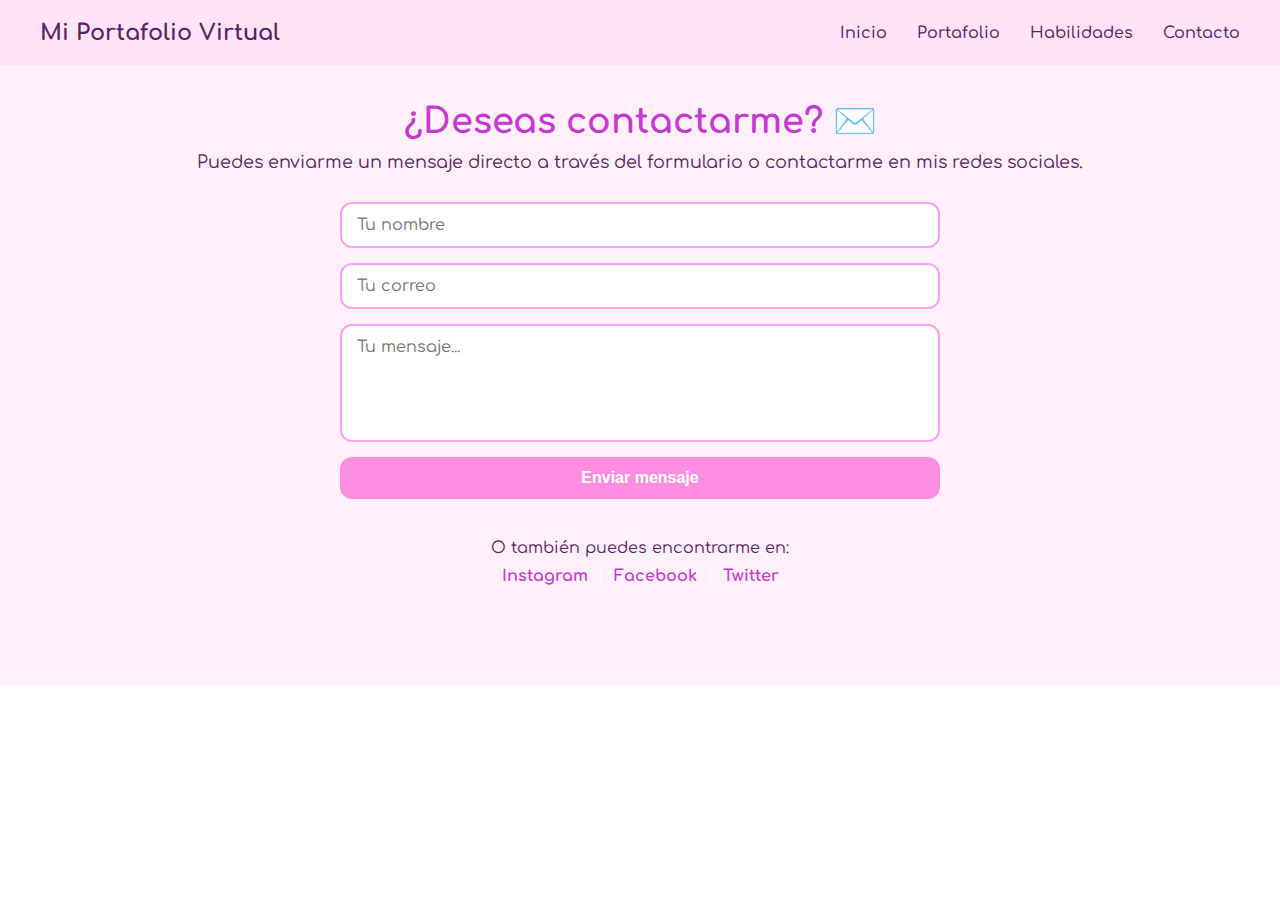
<file: Dilany Portafolio Virtual/inicio/contacto.html>
<!DOCTYPE html>
<html lang="es">
<head>
  <meta charset="UTF-8" />
  <meta name="viewport" content="width=device-width, initial-scale=1.0" />
  <title>Contacto - Mi Portafolio</title>
  <link rel="stylesheet" href="contacto.css" />
  <link href="https://fonts.googleapis.com/css2?family=Comfortaa:wght@500;700&display=swap" rel="stylesheet">
  <meta name="viewport" content="width=device-width, initial-scale=1.0">
  <link rel="icon" href="/img/logo.png" type="image/png">
</head>
<body>
<header>
    <nav class="navbar">
    <div class="logo">Mi Portafolio Virtual</div>
    <ul class="nav-links">
        <li><a href="index.html">Inicio</a></li>
        <li><a href="portafolio.html">Portafolio</a></li>
        <li><a href="habilidades.html">Habilidades</a></li>
        <li><a href="contacto.html">Contacto</a></li>
    </ul>
    </nav>
</header>

<section class="contacto">
    <h2>¿Deseas contactarme? ✉️</h2>
    <p>Puedes enviarme un mensaje directo a través del formulario o contactarme en mis redes sociales.</p>

    <form class="formulario-contacto" id="form-contacto" action="https://formsubmit.co/dpamenunez1119@gmail.com" method="POST">
  <input type="text" name="nombre" placeholder="Tu nombre" required>
  <input type="email" name="correo" placeholder="Tu correo" required>
  <textarea name="mensaje" rows="5" placeholder="Tu mensaje..." required></textarea>
  <button type="submit">Enviar mensaje</button>

  <input type="hidden" name="_captcha" value="false">
</form>

<div id="mensaje-enviado" class="mensaje-exito" style="display: none;">
  ¡Gracias por tu mensaje! 💖 Me pondré en contacto pronto.
</div>

    <div class="redes-sociales">
      <p>O también puedes encontrarme en:</p>
      <a href="https://www.instagram.com/chani_ily?igsh=NjY5bDNrYXRwenZj" target="_blank">Instagram</a> |
      <a href="https://www.facebook.com/Chanynys?locale=es_LA" target="_blank">Facebook</a> |
      <a href="https://x.com/Chanynys" target="_blank">Twitter</a>
    </div>
  </section>

<script src="contacto.js"></script>


<script type="text/javascript">
var Tawk_API=Tawk_API||{}, Tawk_LoadStart=new Date();
(function(){
var s1=document.createElement("script"),s0=document.getElementsByTagName("script")[0];
s1.async=true;
s1.src='https://embed.tawk.to/6865df3073c5c6190d0632c4/1iv6uvm22';
s1.charset='UTF-8';
s1.setAttribute('crossorigin','*');
s0.parentNode.insertBefore(s1,s0);
})();
</script>

</body>
</html>
</file>
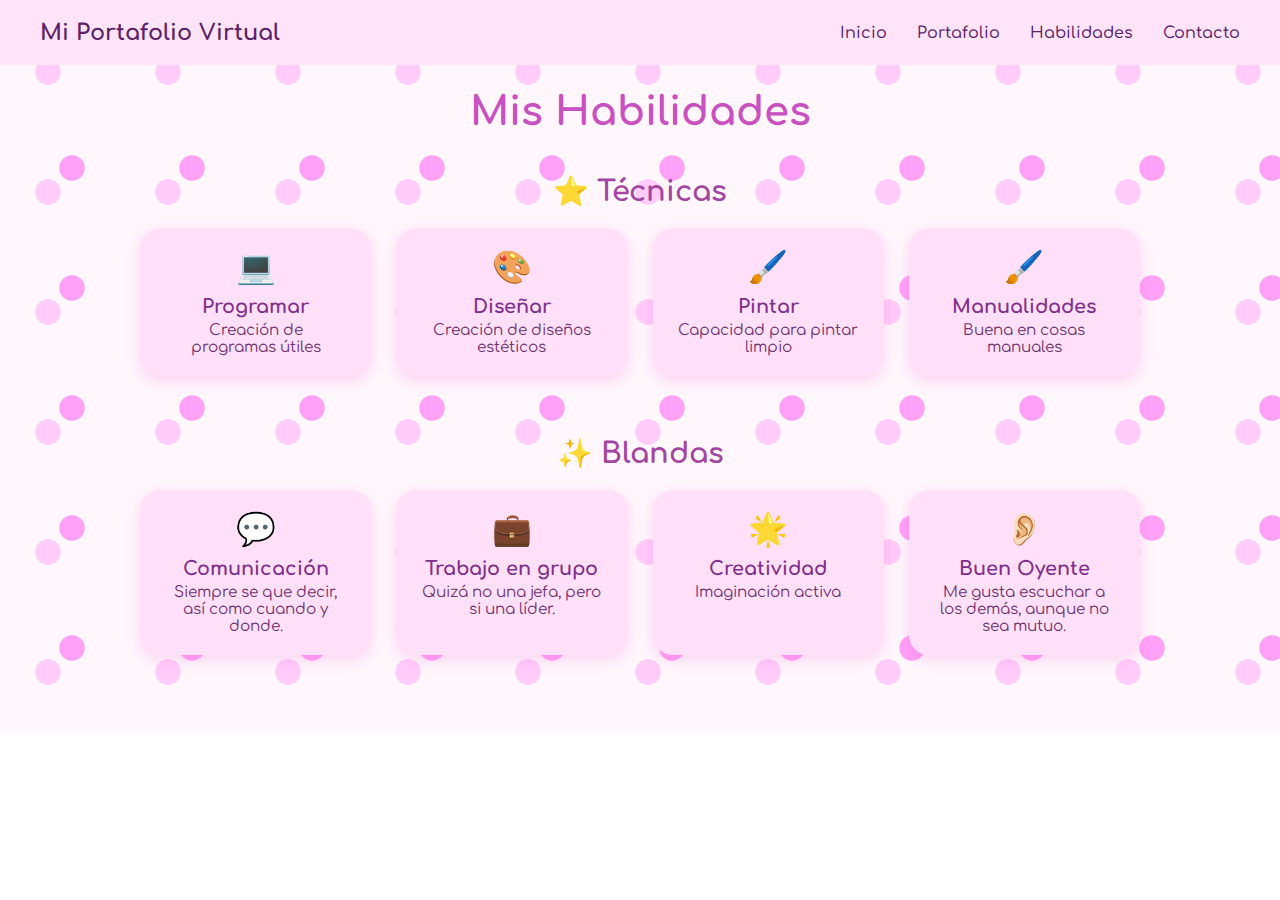
<file: Dilany Portafolio Virtual/inicio/habilidades.html>
<!DOCTYPE html>
<html lang="es">
<head>
  <meta charset="UTF-8" />
  <meta name="viewport" content="width=device-width, initial-scale=1.0" />
  <title>Habilidades - Mi Portafolio</title>
  <link rel="stylesheet" href="habilidades.css" />
  <link href="https://fonts.googleapis.com/css2?family=Comfortaa:wght@500;700&display=swap" rel="stylesheet">
  <meta name="viewport" content="width=device-width, initial-scale=1.0">
  <link rel="icon" href="/img/logo.png" type="image/png">
</head>
<body>
<header>
    <nav class="navbar">
    <div class="logo">Mi Portafolio Virtual</div>
    <ul class="nav-links">
        <li><a href="index.html">Inicio</a></li>
        <li><a href="portafolio.html">Portafolio</a></li>
        <li><a href="habilidades.html">Habilidades</a></li>
        <li><a href="contacto.html">Contacto</a></li>
    </ul>
    </nav>
</header>

<section class="habilidades" id="habilidades">
  <h2>Mis Habilidades</h2>

  <h3 class="subtitulo habilidades-tecnicas">⭐ Técnicas</h3>
  <div class="grid-habilidades tecnicas">
    <div class="capsula">
      <span class="icono">💻</span>
      <h4>Programar</h4>
      <p>Creación de programas útiles</p>
    </div>

    <div class="capsula">
      <span class="icono">🎨</span>
      <h4>Diseñar</h4>
      <p>Creación de diseños estéticos</p>
    </div>

    <div class="capsula">
      <span class="icono">🖌️</span>
      <h4>Pintar</h4>
      <p>Capacidad para pintar limpio</p>
    </div>

    <div class="capsula">
      <span class="icono">🖌️</span>
      <h4>Manualidades</h4>
      <p>Buena en cosas manuales</p>
    </div>
  </div>

  <h3 class="subtitulo habilidades-blandas">✨ Blandas</h3>
  <div class="grid-habilidades blandas">
    <div class="capsula">
      <span class="icono">💬</span>
      <h4>Comunicación</h4>
      <p>Siempre se que decir, así como cuando y donde.</p>
    </div>

    <div class="capsula">
      <span class="icono">💼</span>
      <h4>Trabajo en grupo</h4>
      <p>Quizá no una jefa, pero si una líder. </p>
    </div>

    <div class="capsula">
      <span class="icono">🌟</span>
      <h4>Creatividad</h4>
      <p>Imaginación activa</p>
    </div>

    <div class="capsula">
      <span class="icono">👂🏻</span>
      <h4>Buen Oyente</h4>
      <p>Me gusta escuchar a los demás, aunque no sea mutuo.  </p>
    </div>
  </div>
</section>

</body>
</html>
</file>
<file: Dilany Portafolio Virtual/inicio/contacto.css>
* {
  margin: 0;
  padding: 0;
  box-sizing: border-box;
}

body {
  font-family: 'Comfortaa', sans-serif;
  color: #fff;
}

.navbar {
  display: flex;
  justify-content: space-between;
  align-items: center;
  padding: 20px 40px;
  position: absolute;
  width: 100%;
  top: 0;
  z-index: 10;
  background-color: #ffe3f9;
}

.logo {
  font-size: 1.4rem;
  font-weight: bold;
  color: #5a236a;
}

.nav-links {
  list-style: none;
  display: flex;
  gap: 30px;
}

.nav-links a {
  text-decoration: none;
  color: #5a236a;
  font-weight: 500;
  transition: color 0.3s;
}

.nav-links a:hover {
  color: #ffb0f7;
}

.contacto {
  padding: 100px 20px;
  background-color: #fff0fa;
  text-align: center;
}

.contacto h2 {
  font-size: 2.2rem;
  color: #c63ad2;
  margin-bottom: 10px;
}

.contacto p {
  font-size: 1.1rem;
  color: #5a236a;
  margin-bottom: 30px;
}

.formulario-contacto {
  max-width: 600px;
  margin: 0 auto 40px;
  display: flex;
  flex-direction: column;
  gap: 15px;
}

.formulario-contacto input,
.formulario-contacto textarea {
  padding: 12px 15px;
  border: 2px solid #ffa1f7;
  border-radius: 12px;
  font-family: 'Comfortaa', sans-serif;
  font-size: 1rem;
  resize: none;
  background-color: #fff;
}

.formulario-contacto button {
  background-color: #ff8ee0;
  color: #fff;
  padding: 12px;
  border: none;
  border-radius: 12px;
  font-weight: bold;
  font-size: 1rem;
  cursor: pointer;
  transition: background-color 0.3s, transform 0.2s;
}

.formulario-contacto button:hover {
  background-color: #e974cc;
  transform: scale(1.05);
}

.redes-sociales p {
  font-size: 1rem;
  margin-bottom: 10px;
  color: #5a236a;
}

.redes-sociales a {
  text-decoration: none;
  color: #c63ad2;
  font-weight: bold;
  margin: 0 5px;
}

.redes-sociales a:hover {
  text-decoration: underline;
}

.mensaje-exito {
  margin-top: 20px;
  font-size: 1.1rem;
  color: #5a236a;
  background-color: #ffe6fa;
  border: 2px dashed #ff8ee0;
  padding: 15px 20px;
  border-radius: 12px;
  max-width: 500px;
  margin-left: auto;
  margin-right: auto;
}

@media screen and (max-width: 768px) {
nav {
    flex-wrap: wrap;
    justify-content: space-between;
    padding: 15px;
    gap: 10px;
  }

  nav .logo {
    font-size: 1.2rem;
    text-align: center;
    width: 100%;
  }

  nav ul {
    flex-direction: row;
    flex-wrap: wrap;
    justify-content: center;
    gap: 12px;
    width: 100%;
    padding: 0;
    margin: 0;
  }

  nav ul li {
    margin: 0;
  }

  .formulario-contacto {
    width: 100%;
    padding: 0 15px;
  }

  .formulario-contacto input,
  .formulario-contacto textarea,
  .formulario-contacto button {
    width: 100%;
    font-size: 1rem;
    padding: 12px 15px;
    margin-bottom: 15px;
    box-sizing: border-box;
  }

  .formulario-contacto button {
    cursor: pointer;
  }

  h2, h3 {
    font-size: 1.8rem;
    word-wrap: break-word;
  }

  h2 {
    margin: 50px 50px;
  }
}
</file>
<file: Dilany Portafolio Virtual/inicio/habilidades.css>
* {
  margin: 0;
  padding: 0;
  box-sizing: border-box;
}

body {
  font-family: 'Comfortaa', sans-serif;
  color: #fff;
}

.navbar {
  display: flex;
  justify-content: space-between;
  align-items: center;
  padding: 20px 40px;
  position: absolute;
  width: 100%;
  top: 0;
  z-index: 10;
  background-color: #ffe3f9;
}

.logo {
  font-size: 1.4rem;
  font-weight: bold;
  color: #5a236a;
}

.nav-links {
  list-style: none;
  display: flex;
  gap: 30px;
}

.nav-links a {
  text-decoration: none;
  color: #5a236a;
  font-weight: 500;
  transition: color 0.3s;
}

.nav-links a:hover {
  color: #ffb0f7;
}

.habilidades {
  padding: 60px 20px;
  background: radial-gradient(circle at 60% 40%, #ffa1f7 12%, transparent 13%),
              radial-gradient(circle at 40% 60%, #ffa1f780 12%, transparent 13%);
  background-size: 120px 120px;
  background-color: #fff7fc;
  text-align: center;
}

.habilidades h2 {
  font-size: 2.5rem;
  color: #c850c0;
  margin-bottom: 40px;
  font-family: 'Comfortaa', cursive;
  margin-top: 30px;
}

.subtitulo {
  font-size: 1.8rem;
  color: #a445a3;
  margin: 40px 0 20px;
  font-family: 'Comfortaa', cursive;
}

.grid-habilidades {
  display: grid;
  grid-template-columns: repeat(auto-fit, minmax(220px, 1fr));
  gap: 25px;
  max-width: 1000px;
  margin: 0 auto;
  padding-bottom: 20px;
}

.capsula {
  background: #ffe0f8;
  border-radius: 20px;
  padding: 20px 25px;
  text-align: center;
  box-shadow: 0 5px 15px rgba(230, 70, 200, 0.2);
  transition: transform 0.3s ease, box-shadow 0.3s ease;
  position: relative;
}

.capsula:hover {
  transform: scale(1.07);
  box-shadow: 0 12px 25px rgba(198, 58, 210, 0.4);
  background: #ffd6f4;
}

.icono {
  font-size: 2rem;
  display: block;
  margin-bottom: 10px;
}

.capsula h4 {
  margin: 0;
  font-size: 1.2rem;
  color: #802e8d;
}

.capsula p {
  font-size: 0.95rem;
  color: #6e3373;
  margin-top: 5px;
}

@media screen and (max-width: 768px) {
nav {
    flex-wrap: wrap;
    justify-content: space-between;
    padding: 15px;
    gap: 10px;
  }

  nav .logo {
    font-size: 1.2rem;
    text-align: center;
    width: 100%;
  }

  nav ul {
    flex-direction: row;
    flex-wrap: wrap;
    justify-content: center;
    gap: 12px;
    width: 100%;
    padding: 0;
    margin: 0;
  }

  nav ul li {
    margin: 0;
  }

  .habilidades h2, .subtitulo {
    font-size: 1.8rem;
  }

  .grid-habilidades {
    grid-template-columns: 1fr !important;
    gap: 20px;
    padding: 0 10px;
  }

  .capsula {
    width: 100%;
    padding: 18px 20px;
  }

  .icono {
    font-size: 1.8rem;
  }

  .capsula h4 {
    font-size: 1.1rem;
  }

  .capsula p {
    font-size: 0.9rem;
  }
}
</file>
